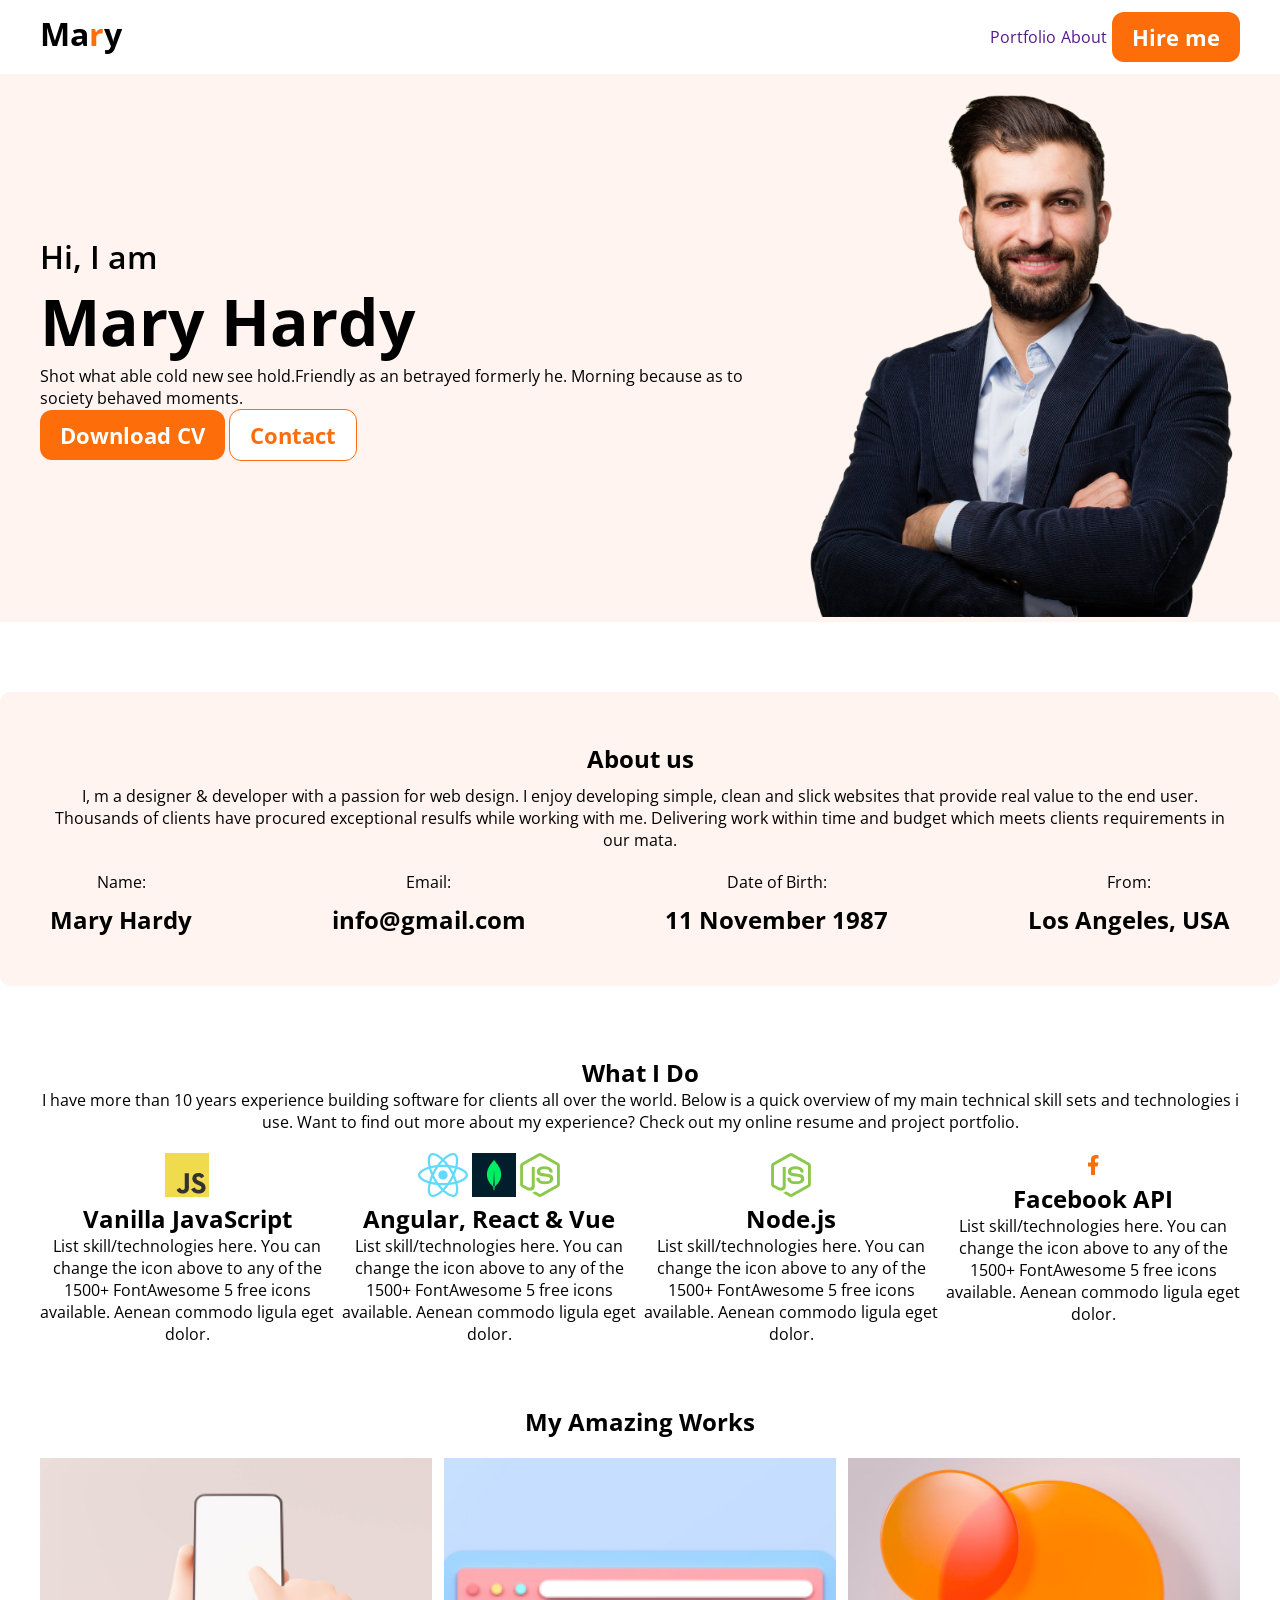
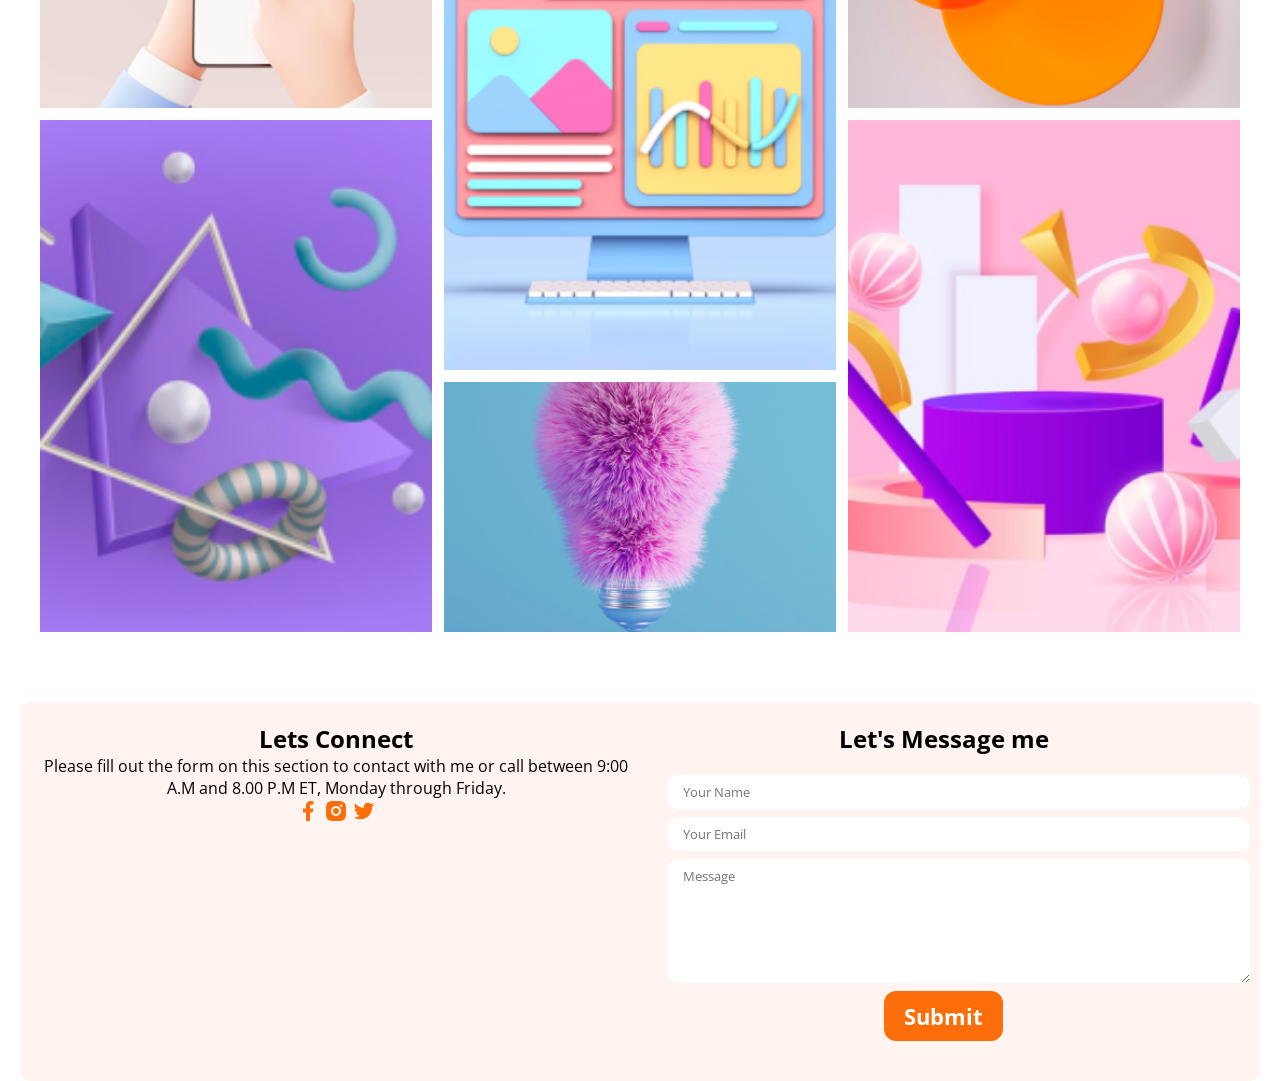
<file: index.html>
<!DOCTYPE html>
<html lang="en">

<head>
    <meta charset="UTF-8">
    <meta name="viewport" content="width=device-width, initial-scale=1.0">
    <title>Portfolio</title>
    <link rel="stylesheet" href="./style.css">
    <!-- Google font -->
    <link rel="preconnect" href="https://fonts.googleapis.com">
    <link rel="preconnect" href="https://fonts.gstatic.com" crossorigin>
    <link href="https://fonts.googleapis.com/css2?family=Open+Sans:ital,wght@0,300..800;1,300..800&display=swap"
        rel="stylesheet">

</head>

<body>
    <!-- nav bar start -->
    <header>
        <nav class="container">
            <h2 class="logo">Ma<span class="logo-r">r</span>y</h2>
            <ul>
                <li><a href="">Portfolio</a></li>
                <li><a href="">About</a></li>
                <li><button class="common-btn">Hire me</button></li>
            </ul>
        </nav>
    </header>
    <!-- nav bar end -->

    <!-- Hero section start -->
    <section class="hero-parent-root">
        <div class="hero-parent container">

            <!-- left -->
            <div class="hero-left">
                <p class="hero-left-p-1">Hi, I am</p>
                <h2>Mary Hardy</h2>
                <p>Shot what able cold new see hold.Friendly as an betrayed formerly he. Morning because as to society
                    behaved moments.</p>
                <div>
                    <button class="common-btn">Download CV</button>
                    <button class="outline-btn">Contact</button>
                </div>

            </div>
            <!-- right -->
            <div class="hero-right">
                <img src="images/hardy.png" alt="hardy">
            </div>
        </div>
    </section>
    <!-- Hero section end -->

    <!-- About us section -->
    <section class="container About-parent">
        <h2>About us</h2>
        <p>I, m a designer & developer with a passion for web design. I enjoy developing simple, clean and slick
            websites that provide real value to the end user. Thousands of clients have procured exceptional resulfs
            while working with me. Delivering work within time and budget which meets clients requirements in our mata.
        </p>
        <div class="about-box-parent">
            <div>
                <p>Name:</p>
                <h2>Mary Hardy</h2>
            </div>
            <div>
                <p>Email:</p>
                <h2>info@gmail.com</h2>
            </div>
            <div>
                <p>Date of Birth:</p>
                <h2>11 November 1987</h2>
            </div>
            <div>
                <p>From:</p>
                <h2>Los Angeles, USA</h2>
            </div>

        </div>
    </section>
    <!-- About us section end -->

    <!-- What I do section -->
    <section class="what-i-do-parent container">
        <h2>What I Do</h2>
        <p>I have more than 10 years experience building software for clients all over the world. Below is a quick
            overview of my main technical skill sets and technologies i use. Want to find out more about my experience?
            Check out my online resume and project portfolio.</p>

        <div class="what-i-do-card-container">
            <div class="what-i-do-card">
                <img src="./images/icons/js.png" alt="">
                <h2>Vanilla JavaScript</h2>
                <p>List skill/technologies here. You can change the icon above to any of the 1500+ FontAwesome 5 free
                    icons available. Aenean commodo ligula eget dolor.</p>

            </div>


            <div class="what-i-do-card">
                <img src="./images/icons/react.png" alt="">
                <img src="./images/icons/mongo.png" alt="">
                <img src="./images/icons/nodejs.png" alt="">
                <h2>Angular, React & Vue</h2>
                <p>List skill/technologies here. You can change the icon above to any of the 1500+ FontAwesome 5 free
                    icons available. Aenean commodo ligula eget dolor.</p>

            </div>


            <div class="what-i-do-card">
                <img src="./images/icons/nodejs.png" alt="">
                <h2>Node.js</h2>
                <p>List skill/technologies here. You can change the icon above to any of the 1500+ FontAwesome 5 free
                    icons available. Aenean commodo ligula eget dolor.</p>

            </div>


            <div class="what-i-do-card">
                <img src="./images/icons/facebook.png" alt="">
                <h2>Facebook API</h2>
                <p>List skill/technologies here. You can change the icon above to any of the 1500+ FontAwesome 5 free
                    icons available. Aenean commodo ligula eget dolor.</p>

            </div>

        </div>
    </section>
    <!-- what i do section end -->

    <!-- My amazing work start -->

    <section class="my-amazing-parent container">
        <h2>My Amazing Works</h2>
        <div class="gallery">
            <div class="box-1">
                <img src="./images/Rectangle 8.png" alt="">
            </div>
            <div class="box-2">
                <img src="./images/Rectangle 9.png" alt="">
            </div>
            <div class="box-3">
                <img src="./images/Rectangle 10.png" alt="">
            </div>
            <div class="box-4">
                <img src="./images/Rectangle 11.png" alt="">
            </div>
            <div class="box-5">
                <img src="./images/Rectangle 12.png" alt="">
            </div>
            <div class="box-6">
                <img src="./images/Rectangle 13.png" alt="">
            </div>
        </div>
    </section>

    <!-- My amazing work ends -->

    <!-- footer start -->

    <footer class="container">
        <div>
            <h2>Lets Connect</h2>
            <p>
                Please fill out the form on this section to contact with me or call between 9:00 A.M and 8.00 P.M ET,
                Monday through Friday.
            </p>
            <div>
                <img src="./images/icons/facebook.png" alt="">
                <img src="./images/icons/insta.png" alt="">
                <img src="./images/icons/twitter.png" alt="">
            </div>
        </div>
        <div>
            <h2>Let's Message me</h2>
            <form>
                <input type="text" placeholder="Your Name">
                <input type="text" placeholder="Your Email">
                <textarea rows="6" placeholder="Message"></textarea>
                <button class="common-btn">Submit</button>
            </form>
        </div>
    </footer>
</body>

</html>
</file>
<file: style.css>
* {
    padding: 0;
    margin: 0;
    font-family: "Open Sans", sans-serif;
}

img {
    max-width: 100%;
}

/* common button styles */
.common-btn {
    background-color: #fd6e0a;
    padding: 10px 20px;
    border-radius: 12px;
    font-weight: bold;
    font-size: 22px;
    color: white;
    border: none;
    cursor: pointer;
}

.outline-btn {
    background-color: white;
    padding: 10px 20px;
    border-radius: 12px;
    font-weight: bold;
    font-size: 22px;
    color: #fd6e0a;
    border: 1px #fd6e0a solid;
    cursor: pointer;
}

.container {
    max-width: 1200px;
    margin: auto;
}

nav {
    display: flex;
    justify-content: space-between;
    padding: 12px 0;
}

.logo {
    font-weight: bold;
    font-size: 32px;
}

.logo-r {
    color: #fd6e0a;
}

ul {
    display: flex;
    justify-content: space-between;
    list-style: none;
    gap: 5px;
    align-items: center;
}

ul li a {
    text-decoration: none;
}

/* hero section style */

.hero-parent-root {
    background-color: rgb(255, 244, 239)
}

.hero-parent {
    display: flex;
    justify-content: space-between;
    align-items: center;
}

.hero-left h2 {
    font-weight: bold;
    font-size: 64px;
}

.hero-left-p-1 {
    font-weight: 600;
    font-size: 32px;
}


/* About us css */

.About-parent {
    background-color: rgb(255, 244, 239);
    margin: 70px auto;
    border-radius: 10px;
    padding: 50px;
    text-align: center;
}

.About-parent p {
    margin: 10px 0;
}

.about-box-parent {
    display: flex;
    justify-content: space-between;
    gap: 8px;
}

/* What I do section styles */

.what-i-do-parent {
    margin: 60px auto;
    text-align: center;
}

.what-i-do-card-container {
    margin-top: 20px;
    display: flex;
    justify-content: space-between;
    gap: 8px;
}

/* my amazing work section */

.my-amazing-parent {
    text-align: center;
}

.gallery {
    margin-top: 20px;
    display: grid;
    gap: 12px;
    grid-template-columns: repeat(3, 1fr);
    grid-auto-rows: 250px;
    grid-template-areas:
        "one two three"
        "four two six"
        "four five six"
}

.gallery img {
    height: 100%;
    width: 100%;
    object-fit: cover;
}

.box-1 {
    grid-area: one;
}

.box-2 {
    grid-area: two;
}

.box-3 {
    grid-area: three;
}

.box-4 {
    grid-area: four;
}

.box-5 {
    grid-area: five;
}

.box-6 {
    grid-area: six;
}

/* Footer style */

footer {
    text-align: center;
    margin-top: 70px !important;
    display: flex;
    justify-content: space-between;
    gap: 15px;
    display: grid;
    grid-template-columns: repeat(2, 1fr);
    background-color: rgb(255, 244, 239);
    padding: 20px;
    border-radius: 10px;

}
footer form{
    padding: 20px;
}
footer form input, footer form textarea {
    border: none;
    background-color: white;
    padding: 8px 15px;
    border-radius: 10px;
    display: block;
    width: 100%;
    margin-bottom: 8px !important;
}
</file>
